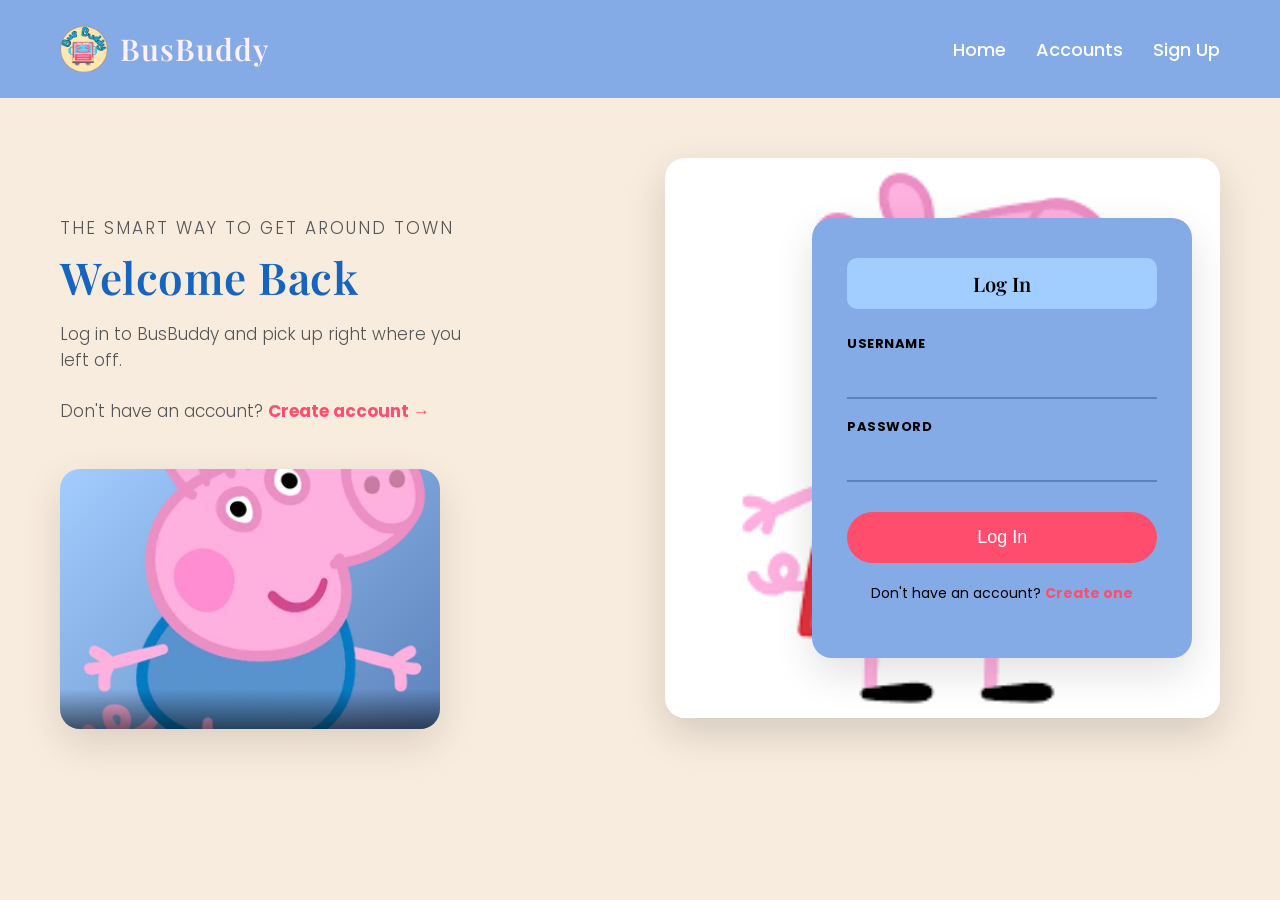
<file: index.html>
<!DOCTYPE html>
<html lang="en">

<head>
    <meta charset="UTF-8">
    <meta name="viewport" content="width=device-width, initial-scale=1.0">
    <title>BusBuddy</title>

    <link rel="stylesheet" href="css/style.css">
</head>


<body>

<header>

    <h1>
        <img src="bus2.jpg" alt="BusBuddy logo">
        BusBuddy
    </h1>

    <nav>
        <a href="index.html">Home</a>
        <a href="accounts.html">Accounts</a>
        <a href="signup.html">Sign Up</a>
    </nav>

</header>




  <main>

    <section class="hero">

        <div class="hero-grid">

            
            <div class="hero-left">

                <p class="eyebrow">The smart way to get around town</p>

                <h2>Welcome Back</h2>

                <p>
                    Log in to BusBuddy and pick up right where you left off.
                </p>

                <p class="switch-link-inline">
                    Don't have an account?
                    <a href="signup.html">Create account &rarr;</a>
                </p>

                <div class="promo-card">
                    <img src="George_Pig.jpg" alt="Passenger boarding a bus">
                    <div class="promo-overlay">
              
                    </div>
                </div>

            </div>

            
            <div class="hero-right">

                <img src="peppa.jpg" class="hero-image" alt="BusBuddy travel">

                <!-- Login Card -->

                <div class="profile-box">

                    <h3>Log In</h3>

                    <label for="loginUsername">Username</label>

                    <input
                    type="text"
                    id="loginUsername"
                    placeholder=""
                    >

                    <label for="loginPassword">Password</label>

                    <input
                    type="password"
                    id="loginPassword"
                    placeholder=""
                    >

                    <button onclick="login()">
                    Log In
                    </button>

                    <p class="switch-link">
                        Don't have an account? <a href="signup.html">Create one</a>
                    </p>

                </div>

            </div>

        </div>

</section>

</main>



<script src="js/script.js"></script>


</body>

</html>
</file>
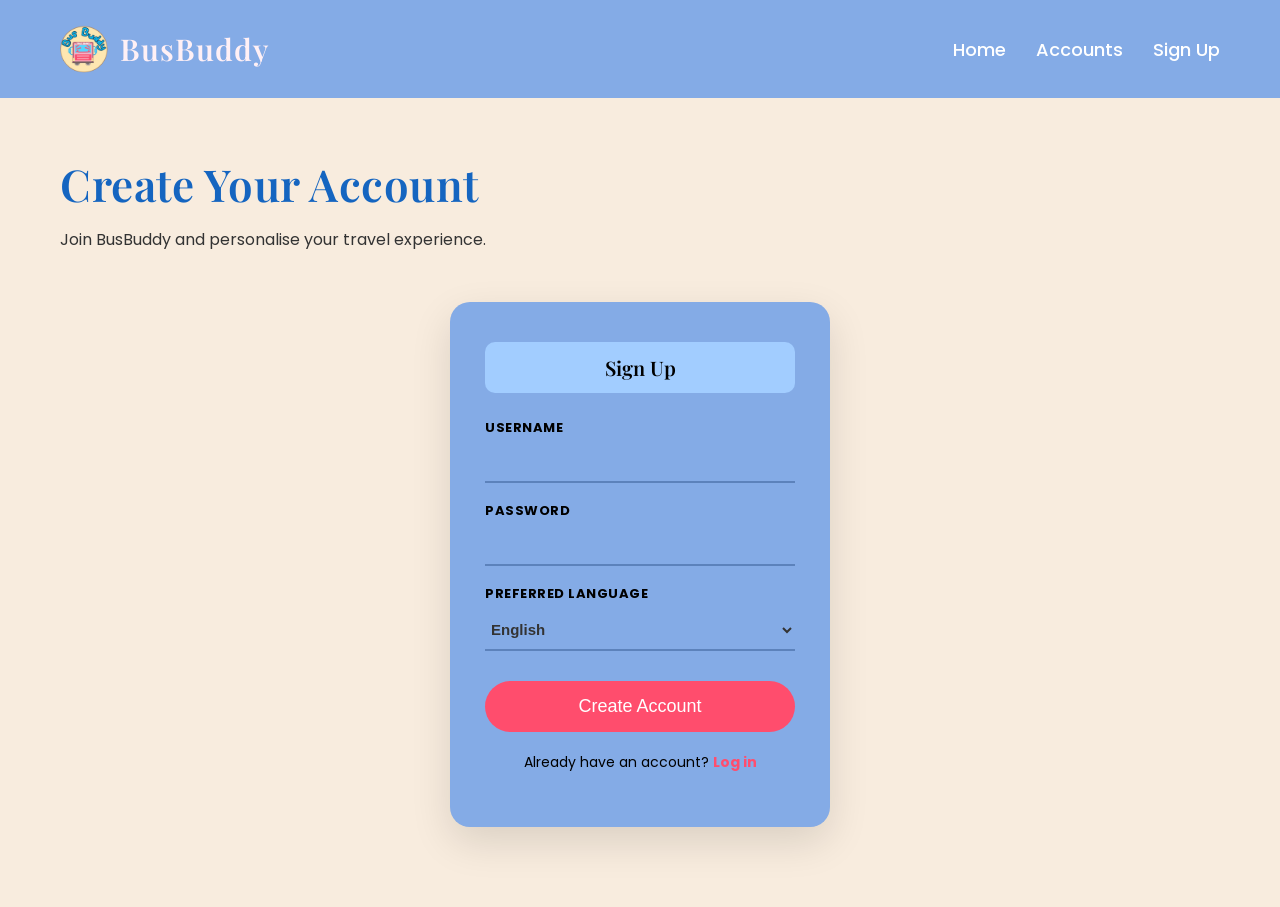
<file: signup.html>
<!DOCTYPE html>
<html lang="en">

<head>
    <meta charset="UTF-8">
    <meta name="viewport" content="width=device-width, initial-scale=1.0">
    <title>BusBuddy - Sign Up</title>

    <link rel="stylesheet" href="css/style.css">
</head>


<body>

<header>

    <h1>
        <img src="bus2.jpg" alt="BusBuddy logo">
        BusBuddy
    </h1>

    <nav>
        <a href="index.html">Home</a>
        <a href="accounts.html">Accounts</a>
        <a href="signup.html">Sign Up</a>
    </nav>

</header>




  <main>

    <section class="hero">

        <h2>Create Your Account</h2>

        <p>
            Join BusBuddy and personalise your travel experience.
        </p>

        <div class="account-container">

    <!-- Sign Up Card -->

    <div class="profile-box">

     <h3>Sign Up</h3>

    <label for="newUsername">Username</label>

    <input
    type="text"
    id="newUsername"
    placeholder=""
    >

    <label for="newPassword">Password</label>

    <input
    type="password"
    id="newPassword"
    placeholder=""
    >

    <label for="language">Preferred Language</label>

    <select id="language">

    <option>English</option>
    <option>Bahasa Melayu</option>
    <option>中文</option>
    <option>தமிழ்</option>

    </select>

    <button onclick="createAccount()">
    Create Account
    </button>

    <p class="switch-link">
        Already have an account? <a href="index.html">Log in</a>
    </p>

    </div>

    </div>
</section>

</main>



<script src="js/script.js"></script>

</body>

</html>
</file>
<file: css/style.css>
/* ===================================================
   Fonts
=================================================== */
@import url('https://fonts.googleapis.com/css2?family=Playfair+Display:wght@500;600;700&family=Poppins:wght@300;400;500;600&display=swap');

* {
    box-sizing: border-box;
}

body {
    font-family: 'Poppins', Arial, sans-serif;
    margin: 0;
    background-color: #f8ecde;
    color: #333;
}


/* ===================================================
   Header
=================================================== */
header {
    display: flex;
    justify-content: space-between;
    align-items: center;

    padding: 25px 60px;

    background-color: #84abe6;
    color: #FFF0F5;
}

header h1 {
    margin: 0;
    font-family: 'Playfair Display', serif;
    font-size: 30px;
    font-weight: 600;
    letter-spacing: 1px;

    display: flex;
    align-items: center;
    gap: 12px;
}

header h1 img {
    width: 48px;
    height: 48px;
    object-fit: contain;
    border-radius: 50%;
}


/* Nav links */
nav {
    display: flex;
    align-items: center;
}

nav a {
    margin-left: 30px;
    text-decoration: none;
    color: #ffffff;
    font-size: 18px;
    font-weight: 500;
    transition: color 0.2s ease;
}

nav a:hover {
    color: #ffd54f;
}

/* Pill "Login" style button in nav, optional use: <a class="nav-cta"> */
nav a.nav-cta {
    background-color: #FF4D6D;
    color: #ffffff;
    padding: 10px 24px;
    border-radius: 30px;
}

nav a.nav-cta:hover {
    background-color: #d9365a;
    color: #ffffff;
}


/* ===================================================
   Hero Section
=================================================== */
.hero {
    padding: 60px 60px 80px;
}

.hero-grid {
    display: grid;
    grid-template-columns: 1fr 1fr;
    gap: 50px;
    align-items: start;
    max-width: 1200px;
    margin: 0 auto;
}


/* --- Left side: headline + promo card --- */
.hero-left {
    text-align: left;
    padding-top: 40px;
}

.eyebrow {
    font-size: 13px;
    font-weight: bold;
    letter-spacing: 2px;
    text-transform: uppercase;
    color: #5c82bb;
    margin-bottom: 10px;
}

.hero h2 {
    font-family: 'Playfair Display', serif;
    font-size: 44px;
    font-weight: 600;
    color: #1565c0;
    letter-spacing: 0.5px;
    margin: 0 0 15px 0;
    line-height: 1.2;
}

.hero-left > p {
    font-size: 17px;
    color: #555;
    font-weight: 300;
    max-width: 420px;
}

.switch-link-inline {
    margin-top: 25px;
}

.switch-link-inline a {
    color: #FF4D6D;
    font-weight: bold;
    text-decoration: none;
}

.switch-link-inline a:hover {
    text-decoration: underline;
}

/* Promo image card under the headline */
.promo-card {
    position: relative;
    margin-top: 45px;
    width: 100%;
    max-width: 380px;
    height: 260px;
    border-radius: 20px;
    overflow: hidden;
    background: linear-gradient(135deg, #a2cdff, #5c82bb);
    box-shadow: 0 15px 40px rgba(0, 0, 0, 0.12);
}

.promo-card img {
    width: 100%;
    height: 100%;
    object-fit: cover;
    display: block;
}

.promo-overlay {
    position: absolute;
    left: 0;
    bottom: 0;
    right: 0;
    padding: 20px;
    background: linear-gradient(0deg, rgba(0,0,0,0.55), rgba(0,0,0,0));
    color: #fff;
}

.promo-overlay h4 {
    margin: 0 0 5px 0;
    font-family: 'Playfair Display', serif;
    font-size: 18px;
}

.promo-overlay p {
    margin: 0;
    font-size: 13px;
    font-weight: 300;
    line-height: 1.4;
}


/* --- Right side: big image with login card on top --- */
.hero-right {
    position: relative;
    min-height: 560px;
}

.hero-image {
    width: 100%;
    height: 560px;
    object-fit: cover;
    border-radius: 20px;
    background: linear-gradient(135deg, #84abe6, #1565c0);
    box-shadow: 0 15px 40px rgba(0, 0, 0, 0.15);
    display: block;
}

.hero-right .profile-box {
    position: absolute;
    top: 50%;
    right: 5%;
    transform: translateY(-50%);
    margin: 0;
    z-index: 2;
}

.hero-right .profile-box:hover {
    transform: translateY(calc(-50% - 5px));
}


/* Responsive: stack columns on smaller screens */
@media (max-width: 900px) {
    .hero-grid {
        grid-template-columns: 1fr;
    }

    .hero-right {
        min-height: 0;
    }

    .hero-image {
        height: 320px;
    }

    .hero-right .profile-box {
        position: static;
        transform: none;
        margin-top: 25px;
    }

    .hero-right .profile-box:hover {
        transform: translateY(-5px);
    }
}


/* ===================================================
   Sign Up / Login Cards
=================================================== */
.account-container {
    display: flex;
    justify-content: center;
    gap: 40px;
    margin-top: 50px;
    flex-wrap: wrap;
}

.profile-box {
    background-color: #84abe6;

    width: 100%;
    max-width: 380px;
    min-height: auto;

    margin: 0;
    padding: 40px 35px;

    border-radius: 20px;
    box-shadow: 0 15px 40px rgba(0, 0, 0, 0.12);

    text-align: left;

    transition: transform 0.3s ease, box-shadow 0.3s ease;
}

.profile-box:hover {
    transform: translateY(-5px);
    box-shadow: 0 20px 50px rgba(0, 0, 0, 0.18);
}

.profile-box h3 {
    font-family: 'Playfair Display', serif;
    background-color: #a2cdff;
    color: #000;
    font-size: 20px;
    font-weight: 600;

    padding: 12px 15px;
    border-radius: 10px;
    margin: 0 0 25px 0;
    width: auto;
    text-align: center;
}


/* ===================================================
   Labels & Inputs
=================================================== */
label {
    display: block;
    margin-top: 18px;
    margin-bottom: 6px;
    font-size: 13px;
    font-weight: bold;
    color: #000;
    text-align: left;
    text-transform: uppercase;
    letter-spacing: 0.5px;
}

input,
select {
    width: 100%;
    padding: 10px 2px;
    margin: 0;

    background: transparent;
    border: none;
    border-bottom: 2px solid #5c82bb;
    border-radius: 0;

    font-size: 15px;
    font-weight: bold;
    color: #333;

    transition: border-color 0.2s ease;
}

select {
    padding: 10px 2px;
    cursor: pointer;
}

input:focus,
select:focus {
    border-color: #1565c0;
    outline: none;
}

input::placeholder {
    color: #7a93b8;
    font-weight: 400;
}


/* ===================================================
   Buttons
=================================================== */
button {
    width: 100%;
    padding: 15px 30px;
    margin-top: 30px;

    font-size: 18px;

    background-color: #FF4D6D;
    color: white;

    border: none;
    border-radius: 30px;
    cursor: pointer;

    transition: background-color 0.3s ease, transform 0.2s ease;
}

button:hover {
    background-color: #d9365a;
    transform: scale(1.05);
}


/* ===================================================
   Switch link (Log in <-> Sign up)
=================================================== */
.switch-link {
    text-align: center;
    margin-top: 20px;
    font-size: 14px;
    color: #000;
}

.switch-link a {
    color: #FF4D6D;
    font-weight: bold;
    text-decoration: none;
}

.switch-link a:hover {
    text-decoration: underline;
}


/* ===================================================
   Accounts Dashboard
=================================================== */
.dashboard {
    max-width: 900px;
    margin: 0 auto;
    padding: 50px 30px 80px;
}

/* --- Top bar --- */
.dashboard-top {
    display: flex;
    justify-content: space-between;
    align-items: center;
    flex-wrap: wrap;
    gap: 20px;
    margin-bottom: 40px;
}

.dashboard-user {
    display: flex;
    align-items: center;
    gap: 15px;
}

.avatar-circle {
    width: 60px;
    height: 60px;
    border-radius: 50%;
    background: linear-gradient(135deg, #84abe6, #1565c0);
    color: #fff;
    font-family: 'Playfair Display', serif;
    font-size: 24px;
    font-weight: 600;
    display: flex;
    align-items: center;
    justify-content: center;
}

.dashboard-username {
    margin: 0;
    font-family: 'Playfair Display', serif;
    font-size: 20px;
    font-weight: 600;
    color: #1565c0;
}

.dashboard-balance {
    margin: 4px 0 0 0;
    font-size: 15px;
    color: #555;
}

#displayBalance {
    font-weight: bold;
    color: #333;
}

.dashboard-actions {
    display: flex;
    gap: 15px;
}

/* Pill buttons (reusable) */
.btn-pill {
    padding: 12px 26px;
    font-size: 15px;
    font-weight: 500;
    border-radius: 30px;
    border: none;
    cursor: pointer;
    width: auto;
    margin-top: 0;
    transition: background-color 0.3s ease, transform 0.2s ease;
}

.btn-pill-dark {
    background-color: #1565c0;
    color: #fff;
}

.btn-pill-dark:hover {
    background-color: #0d47a1;
    transform: scale(1.05);
}

.btn-pill-outline {
    background-color: transparent;
    color: #1565c0;
    border: 2px solid #1565c0;
}

.btn-pill-outline:hover {
    background-color: #1565c0;
    color: #fff;
    transform: scale(1.05);
}

.logout-btn {
    display: block;
    margin: 40px auto 0;
    max-width: 200px;
}

/* --- Shared panel box --- */
.panel-box {
    background-color: #ffffff;
    border-radius: 20px;
    box-shadow: 0 15px 40px rgba(0, 0, 0, 0.08);
    padding: 30px;
    margin-bottom: 30px;
}

.panel-title {
    font-family: 'Playfair Display', serif;
    font-size: 20px;
    font-weight: 600;
    color: #1565c0;
    margin: 0 0 20px 0;
}

/* --- Upcoming stops timeline --- */
.timeline {
    display: flex;
    flex-direction: column;
    padding-left: 10px;
}

.timeline-stop {
    position: relative;
    padding-left: 30px;
    padding-bottom: 28px;
    border-left: 3px solid #a2cdff;
}

.timeline-stop:last-child {
    border-left: 3px solid transparent;
    padding-bottom: 0;
}

.timeline-stop::before {
    content: "";
    position: absolute;
    left: -9px;
    top: 0;
    width: 15px;
    height: 15px;
    border-radius: 50%;
    background-color: #1565c0;
    border: 3px solid #ffffff;
    box-shadow: 0 0 0 2px #a2cdff;
}

.timeline-stop.active::before {
    background-color: #FF4D6D;
    box-shadow: 0 0 0 2px #ffb3c0;
}

.timeline-stop-name {
    font-weight: bold;
    color: #333;
    margin: 0 0 3px 0;
}

.timeline-stop-time {
    font-size: 14px;
    color: #777;
    margin: 0;
}

/* --- Live tracking box --- */
.tracking-box {
    position: relative;
    width: 100%;
    height: 200px;
    background: linear-gradient(135deg, #f8ecde, #eaf1fb);
    border-radius: 15px;
    overflow: hidden;
}

.tracking-image {
    width: 100%;
    height: 100%;
    object-fit: cover;
    display: block;
}

.tracking-eta {
    text-align: center;
    font-family: 'Playfair Display', serif;
    font-size: 20px;
    font-weight: 600;
    color: #1565c0;
    margin: 20px 0 0 0;
}


/* Responsive dashboard */
@media (max-width: 600px) {
    .dashboard-top {
        flex-direction: column;
        align-items: flex-start;
    }

    .dashboard-actions {
        width: 100%;
    }

    .btn-pill {
        flex: 1;
    }
}


/* ===================================================
   Bus Stop Search + Arrivals Table
=================================================== */
#stopSearch {
    max-width: 400px;
}

#arrivalTimes {
    margin-top: 25px;
}

#arrivalTimes p {
    color: #777;
    font-size: 15px;
}

.arrivals-table {
    width: 100%;
    border-collapse: collapse;
    margin-top: 10px;
    font-size: 14px;
}

.arrivals-table thead th {
    background-color: #a2cdff;
    color: #000;
    text-align: left;
    padding: 12px 15px;
    font-weight: bold;
}

.arrivals-table thead th:first-child {
    border-radius: 10px 0 0 10px;
}

.arrivals-table thead th:last-child {
    border-radius: 0 10px 10px 0;
}

.arrivals-table tbody td {
    padding: 12px 15px;
    border-bottom: 1px solid #eee;
    color: #333;
}

.arrivals-table tbody tr:hover {
    background-color: #f8ecde;
}

.arrivals-table tbody tr:last-child td {
    border-bottom: none;
}
</file>
